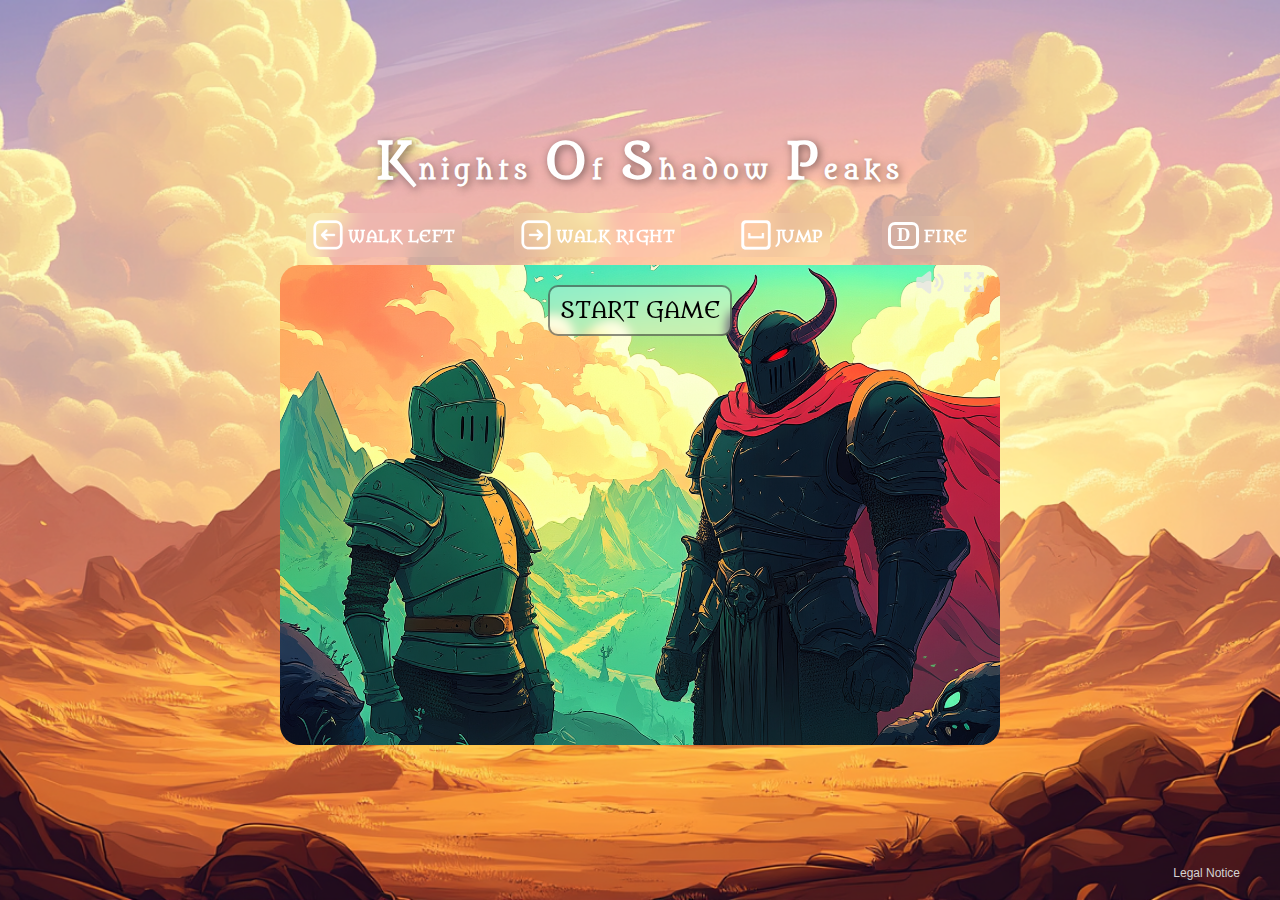
<file: index.html>
<!DOCTYPE html>
<html lang="en" translate="no">

<head>
    <meta charset="UTF-8">
    <meta http-equiv="X-UA-Compatible" content="IE=edge">
    <meta name="viewport" content="width=device-width, initial-scale=1.0">
    <meta name="description" content="Description of the page for SEO">
    <link rel="shortcut icon" href="favicon.jpeg" type="image/x-icon">
    <link rel="stylesheet" href="style.css">
    <script src="models/drawer.class.js"></script>
    <script src="models/collision-checker.class.js"></script>
    <script src="models/drawable-object.class.js"></script>
    <script src="models/movable-objects.class.js"></script>
    <script src="models/character.class.js"></script>
    <script src="models/flying-object.class.js"></script>
    <script src="models/coins.class.js"></script>
    <script src="models/mana.class.js"></script>
    <script src="models/status-bar.class.js"></script>
    <script src="models/magic-bar.class.js"></script>
    <script src="models/gold-bar.class.js"></script>
    <script src="models/gui.class.js"></script>
    <script src="models/snake.class.js"></script>
    <script src="models/orc.class.js"></script>
    <script src="models/cloud.class.js"></script>
    <script src="models/world.class.js"></script>
    <script src="models/endboss.class.js"></script>
    <script src="models/background-object.class.js"></script>
    <script src="models/keyboard.class.js"></script>
    <script src="models/level.class.js"></script>
    <script src="levels/level1.js"></script>
    <script src="js/game.js"></script>
    <title>KOSP</title>
</head>

<body onload="init()">
    <span id="game-title-mobile" class="game-title-mobile d-none">Knights Of Shadow Peaks</span>
    <div class="main-container" id="main-container">
        <h1 class="game-title" style="font-size: 24px;">
            <span style="font-size: 50px;">K</span>nights
            <span style="font-size: 50px;">O</span>f
            <span style="font-size: 50px;">S</span>hadow
            <span style="font-size: 50px;">P</span>eaks
        </h1>

        <div class="key-description">
            <div class="key">
                <img src="img/10_icons/left.png" alt="Walk Left">
                <span class="key-text">WALK LEFT</span>
            </div>
            <div class="key">
                <img src="img/10_icons/right.png" alt="Walk Right">
                <span class="key-text">WALK RIGHT</span>
            </div>
            <div class="key">
                <img src="img/10_icons/space.png" alt="Jump">
                <span class="key-text">JUMP</span>
            </div>
            <div class="key" style="margin-top: 1px;">
                <span class="D">D</span>
                <span class="key-text">FIRE</span>
            </div>
        </div>

        <div class="container-canvas" id="container-canvas">
            <canvas id="canvas" width="720px" height="480px"></canvas>
            <img class="start-screen" id="start-screen" src="img/9_intro_outro_screens/start/startscreen_1.png"
                alt="Start Screen">
            <div class="game-over-screen" id="game-over-screen">Game Over

            </div>
            <span class="game-over-screen win-screen" id="win-screen">You Win!</span>
            <button onclick="restartGame()" id="btn-restart" class="btn-start-game btn-restart d-none">Restart</button>
            <button onclick="startGame()" id="btn-start-game" class="btn-start-game">START GAME</button>
            <button onclick="soundOff()" class="btn-sound-on" id="btn-sound-on">
                <img src="img/10_icons/sound_on.png" alt="Sound On">
            </button>

            <button onclick="soundOn()" class="btn-sound-off" id="btn-sound-off">
                <img src="img/10_icons/sound_off.png" alt="Sound Off">
            </button>

            <button onclick="enterFullscreen()" class="btn-full-screen" id="btn-full-screen">
                <img src="img/10_icons/fullscreen1.png" alt="Enter Fullscreen">
            </button>

            <button onclick="closeFullscreen()" class="btn-close-full-screen" id="btn-close-full-screen">
                <img src="img/10_icons/close_fullscreen1.png" alt="Close Fullscreen">
            </button>

            <div class="panel d-none" id="panel">
                <div class="panel-group">
                    <div>
                        <button class="btn-walk-left" id="btn-walk-left">
                            <img src="img/10_icons/walk_left.png" alt="Walk Left">
                        </button>
                    </div>
                    <div>
                        <button class="btn-walk-right" id="btn-walk-right">
                            <img src="img/10_icons/walk_right.png" alt="Walk Right">
                        </button>
                    </div>
                </div>

                <div class="panel-group">
                    <div>
                        <button class="btn-jump" id="btn-jump">
                            <img src="img/10_icons/up.png" alt="Jump">
                        </button>
                    </div>
                    <div>
                        <button class="btn-throw" id="btn-throw">
                            <img src="img/10_icons/fire-solid.svg" alt="Throw">
                        </button>
                    </div>
                </div>
            </div>

            <div id="overlay-grey" class="overlay-grey"></div>
        </div>
    </div>

    <div class="rotate-device" id="rotate-device">
        <img src="img/9_intro_outro_screens/start/startscreen_1.png" alt="Rotate Device">
        <span>PLEASE ROTATE YOUR DEVICE TO PLAY</span>
    </div>

    <a href="legal-notice.html">
        <div id="legal-notice" class="legal-notice">Legal Notice</div>
    </a>
</body>

</html>
</file>
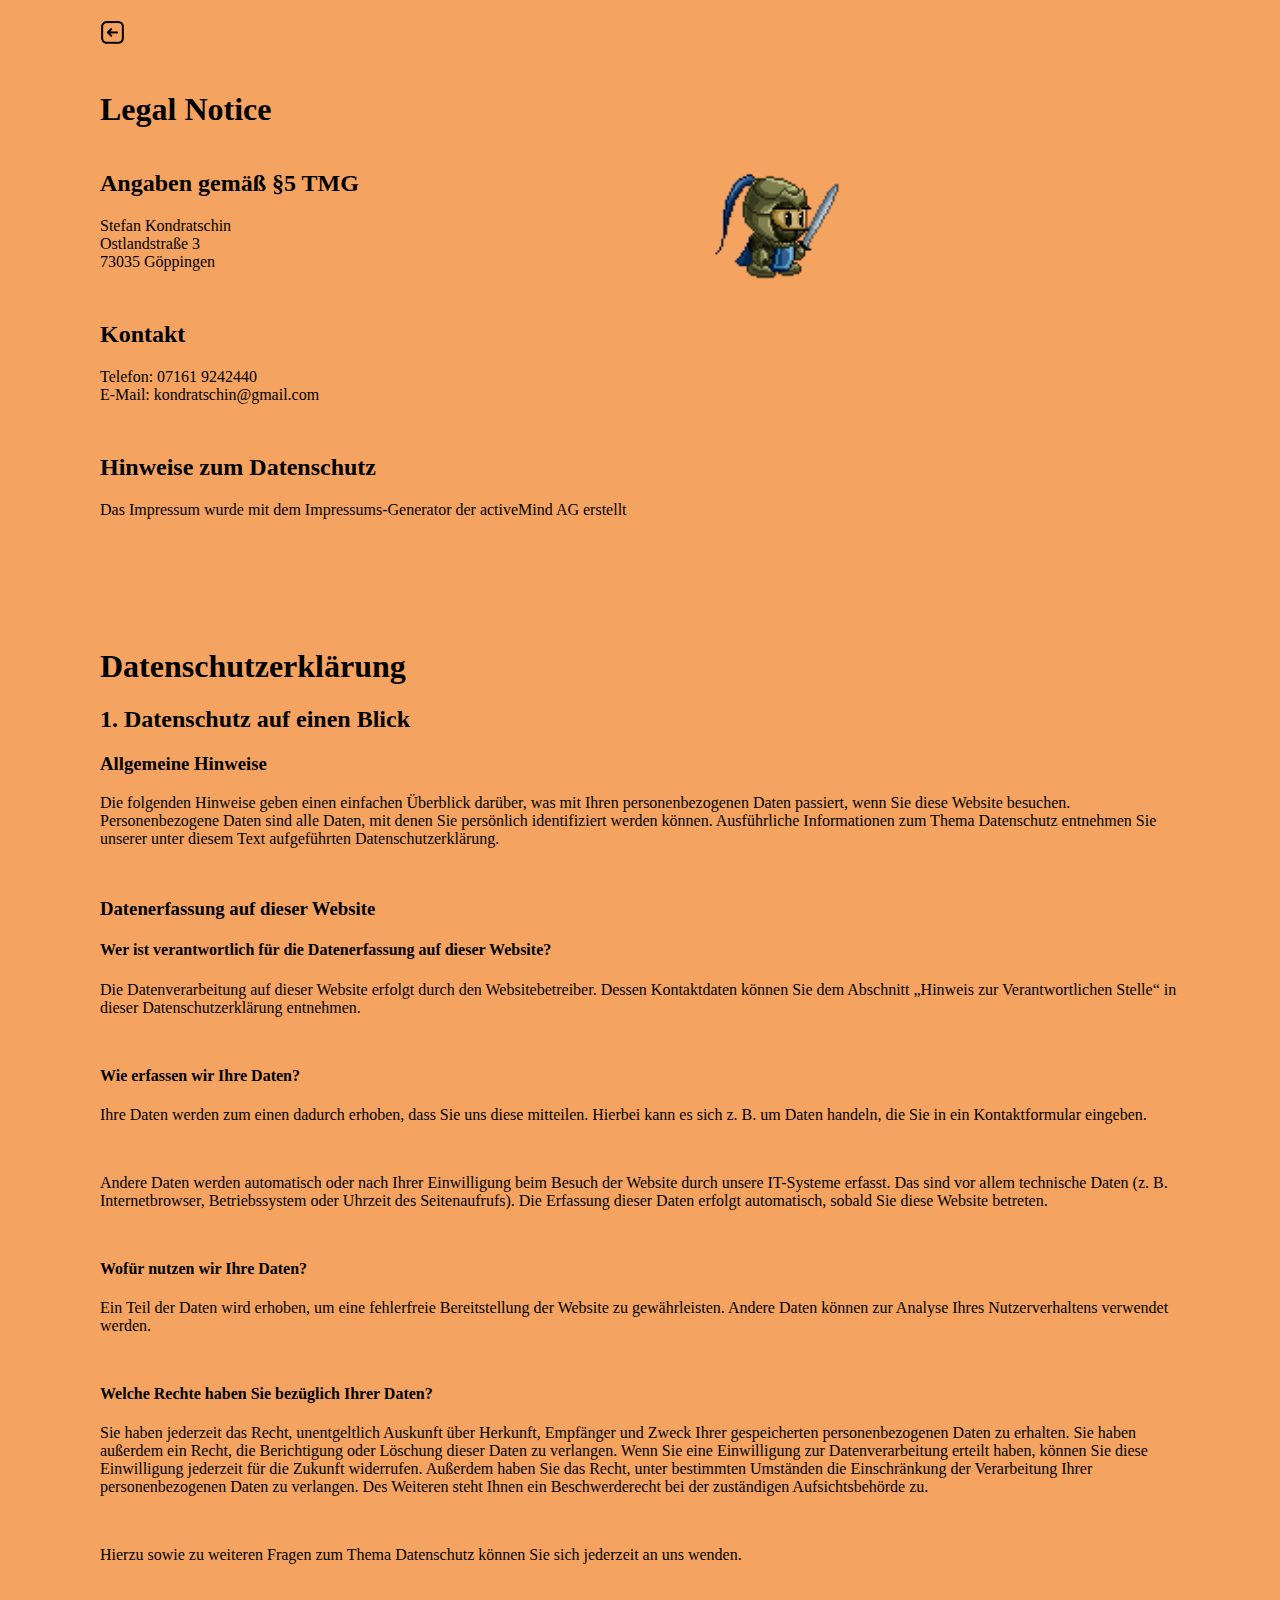
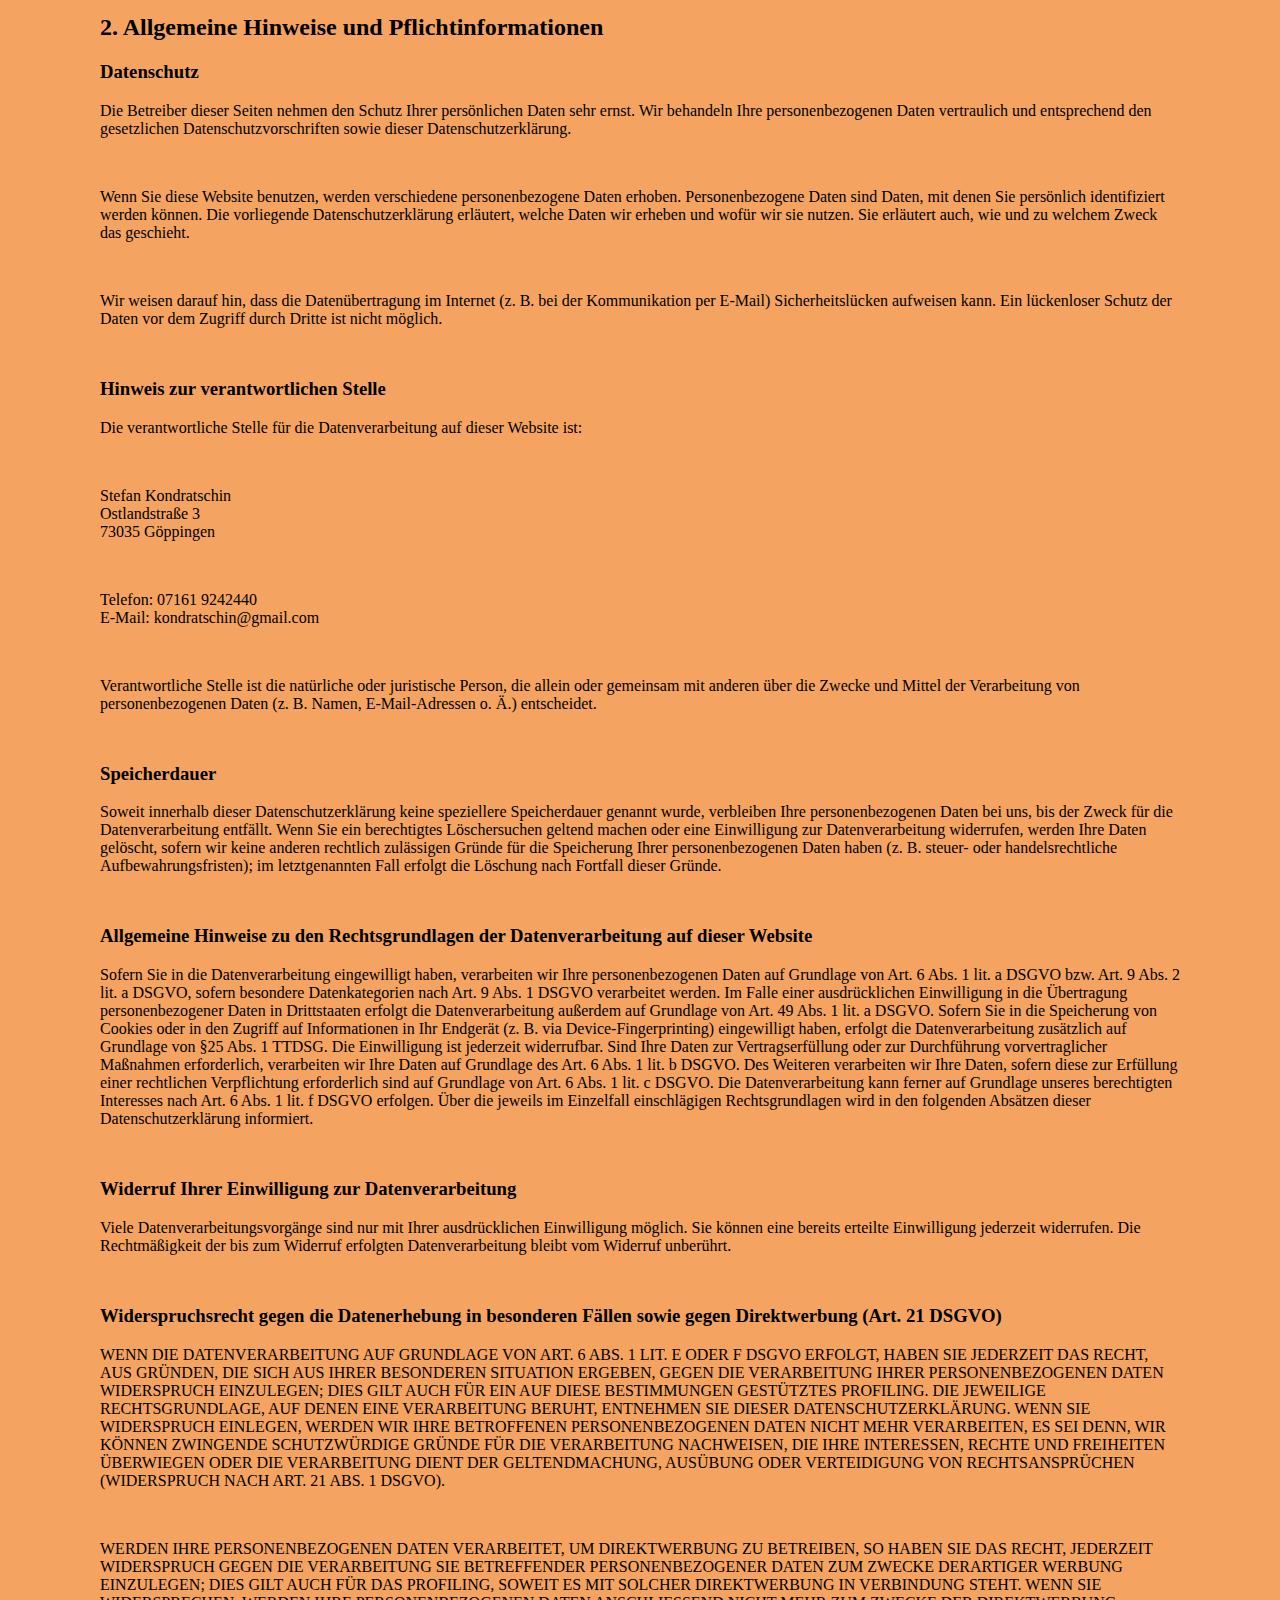
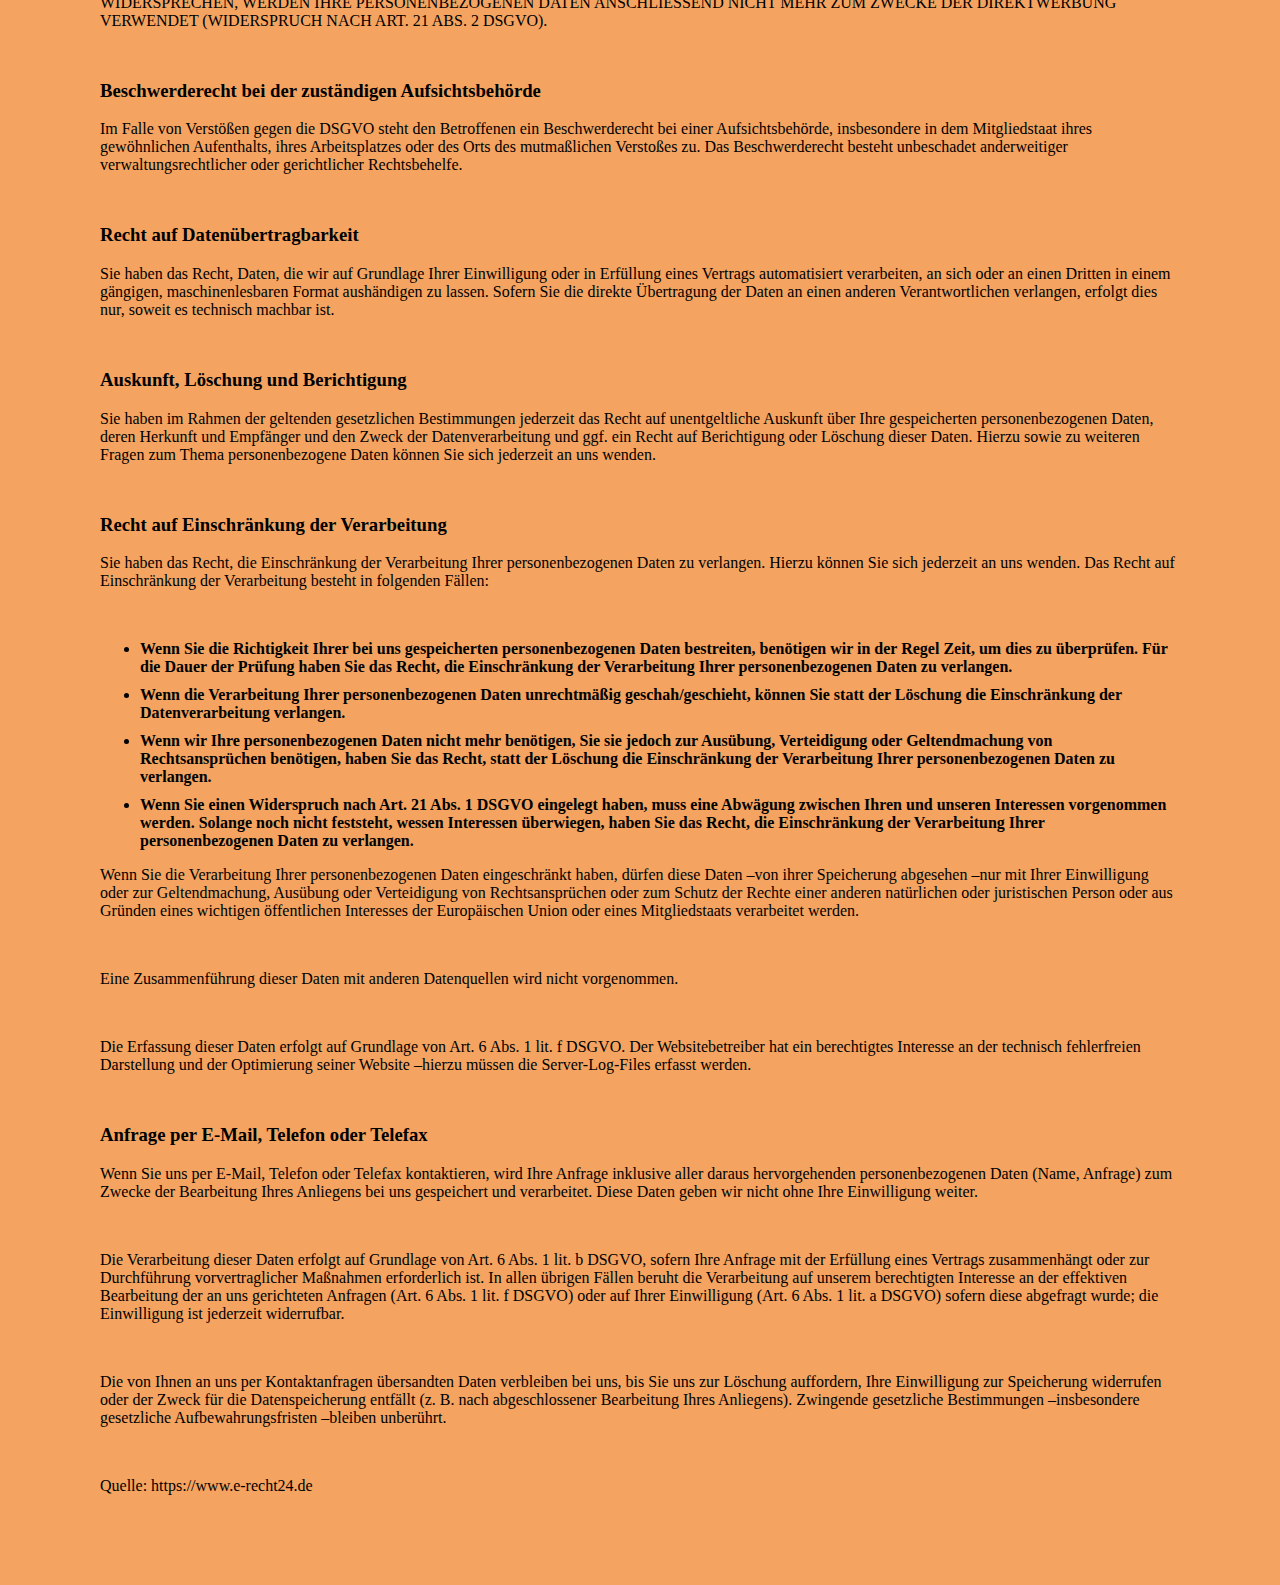
<file: legal-notice.html>
<!DOCTYPE html>
<html lang="en">
    <head>
        <meta charset="UTF-8">
        <meta name="viewport" content="width=device-width, initial-scale=1.0">
        <title>El Pollo Loco</title>
        <link rel="stylesheet" href="legal-notice.css">
        <link rel="icon" href="favicon.jpeg"/>
    </head>
    <body>
        <img class="knight-legal" src="img/2_character_knight/2_walk/walk1.png">
        <a href="index.html">
            <img class="arrow-left" src="img/10_icons/left.png">
        </a>
        <div class="help">
            <h1>Legal Notice</h1>
            <div class="subtitle">
                <h2>Angaben gemäß §5 TMG</h2>
                <p>
                    Stefan Kondratschin <br/>
                    Ostlandstraße 3<br/>73035 Göppingen
                </p>
                <h2>Kontakt</h2>
                <p>
                    Telefon: 07161 9242440<br/>E-Mail: kondratschin@gmail.com
                </p>
                <h2>Hinweise zum Datenschutz</h2>
                <p>Das Impressum wurde mit dem Impressums-Generator der activeMind AG erstellt</p>
            </div>
            <div class="subtitle">
                <br>
                <h1>Datenschutzerklärung</h1>
                <h2>1. Datenschutz auf einen Blick</h2>
                <h3>Allgemeine Hinweise</h3>
                <p>Die folgenden Hinweise geben einen einfachen Überblick darüber, was mit Ihren personenbezogenen
              Daten passiert, wenn Sie diese Website besuchen. Personenbezogene Daten sind alle Daten, mit denen Sie
              persönlich identifiziert werden können. Ausführliche Informationen zum Thema Datenschutz
              entnehmen Sie unserer unter diesem Text aufgeführten Datenschutzerklärung.</p>
                <h3>Datenerfassung auf dieser Website</h3>
                <h4>Wer ist verantwortlich für die Datenerfassung auf dieser Website?</h4>
                <p>Die Datenverarbeitung auf dieser Website erfolgt durch den Websitebetreiber. Dessen Kontaktdaten
              können Sie dem Abschnitt „Hinweis zur Verantwortlichen Stelle“ in dieser
              Datenschutzerklärung entnehmen.</p>
                <h4>Wie erfassen wir Ihre Daten?</h4>
                <p>Ihre Daten werden zum einen dadurch erhoben, dass Sie uns diese mitteilen. Hierbei kann es sich
              z.&nbsp;B. um Daten handeln, die Sie in ein Kontaktformular eingeben.</p>
                <p>Andere Daten werden automatisch oder nach Ihrer Einwilligung beim Besuch der Website durch unsere
              IT-Systeme erfasst. Das sind vor allem technische Daten (z.&nbsp;B. Internetbrowser, Betriebssystem oder
              Uhrzeit des Seitenaufrufs). Die Erfassung dieser Daten erfolgt automatisch, sobald Sie diese Website
              betreten.</p>
                <h4>Wofür nutzen wir Ihre Daten?</h4>
                <p>Ein Teil der Daten wird erhoben, um eine fehlerfreie Bereitstellung der Website zu gewährleisten.
              Andere Daten können zur Analyse Ihres Nutzerverhaltens verwendet werden.</p>
                <h4>Welche Rechte haben Sie bezüglich Ihrer Daten?</h4>
                <p>Sie haben jederzeit das Recht, unentgeltlich Auskunft über Herkunft, Empfänger und Zweck Ihrer
              gespeicherten personenbezogenen Daten zu erhalten. Sie haben außerdem ein Recht, die Berichtigung
              oder Löschung dieser Daten zu verlangen. Wenn Sie eine Einwilligung zur Datenverarbeitung erteilt
              haben, können Sie diese Einwilligung jederzeit für die Zukunft widerrufen. Außerdem
              haben Sie das Recht, unter bestimmten Umständen die Einschränkung der Verarbeitung Ihrer
              personenbezogenen Daten zu verlangen. Des Weiteren steht Ihnen ein Beschwerderecht bei der
              zuständigen Aufsichtsbehörde zu.</p>
                <p>Hierzu sowie zu weiteren Fragen zum Thema Datenschutz können Sie sich jederzeit an uns wenden.</p>
                <h2>2. Allgemeine Hinweise und Pflichtinformationen</h2>
                <h3>Datenschutz</h3>
                <p>Die Betreiber dieser Seiten nehmen den Schutz Ihrer persönlichen Daten sehr ernst. Wir behandeln
              Ihre personenbezogenen Daten vertraulich und entsprechend den gesetzlichen Datenschutzvorschriften sowie
              dieser Datenschutzerklärung.</p>
                <p>Wenn Sie diese Website benutzen, werden verschiedene personenbezogene Daten erhoben. Personenbezogene
              Daten sind Daten, mit denen Sie persönlich identifiziert werden können. Die vorliegende
              Datenschutzerklärung erläutert, welche Daten wir erheben und wofür wir sie nutzen. Sie
              erläutert auch, wie und zu welchem Zweck das geschieht.</p>
                <p>Wir weisen darauf hin, dass die Datenübertragung im Internet (z.&nbsp;B. bei der Kommunikation per
              E-Mail) Sicherheitslücken aufweisen kann. Ein lückenloser Schutz der Daten vor dem Zugriff
              durch Dritte ist nicht möglich.</p>
                <h3>Hinweis zur verantwortlichen Stelle</h3>
                <p>Die verantwortliche Stelle für die Datenverarbeitung auf dieser Website ist:</p>
                <p>
                    Stefan Kondratschin <br/>
                    Ostlandstraße 3<br/>73035 Göppingen
                </p>
                <p>
                    Telefon: 07161 9242440<br/>E-Mail: kondratschin@gmail.com
                </p>
                <p>Verantwortliche Stelle ist die natürliche oder juristische Person, die allein oder gemeinsam mit
              anderen über die Zwecke und Mittel der Verarbeitung von personenbezogenen Daten (z.&nbsp;B. Namen,
              E-Mail-Adressen o. Ä.) entscheidet.</p>
                <h3>Speicherdauer</h3>
                <p>Soweit innerhalb dieser Datenschutzerklärung keine speziellere Speicherdauer genannt wurde,
              verbleiben Ihre personenbezogenen Daten bei uns, bis der Zweck für die Datenverarbeitung
              entfällt. Wenn Sie ein berechtigtes Löschersuchen geltend machen oder eine Einwilligung zur
              Datenverarbeitung widerrufen, werden Ihre Daten gelöscht, sofern wir keine anderen rechtlich
              zulässigen Gründe für die Speicherung Ihrer personenbezogenen Daten haben (z.&nbsp;B.
              steuer- oder handelsrechtliche Aufbewahrungsfristen); im letztgenannten Fall erfolgt die Löschung
              nach Fortfall dieser Gründe.</p>
                <h3>Allgemeine Hinweise zu den Rechtsgrundlagen der Datenverarbeitung auf dieser Website</h3>
                <p>Sofern Sie in die Datenverarbeitung eingewilligt haben, verarbeiten wir Ihre personenbezogenen Daten auf
              Grundlage von Art. 6 Abs. 1 lit. a DSGVO bzw. Art. 9 Abs. 2 lit. a DSGVO, sofern besondere
              Datenkategorien nach Art. 9 Abs. 1 DSGVO verarbeitet werden. Im Falle einer ausdrücklichen
              Einwilligung in die Übertragung personenbezogener Daten in Drittstaaten erfolgt die
              Datenverarbeitung außerdem auf Grundlage von Art. 49 Abs. 1 lit. a DSGVO. Sofern Sie in die
              Speicherung von Cookies oder in den Zugriff auf Informationen in Ihr Endgerät (z.&nbsp;B. via
              Device-Fingerprinting) eingewilligt haben, erfolgt die Datenverarbeitung zusätzlich auf Grundlage
              von §25 Abs. 1 TTDSG. Die Einwilligung ist jederzeit widerrufbar. Sind Ihre Daten zur
              Vertragserfüllung oder zur Durchführung vorvertraglicher Maßnahmen erforderlich,
              verarbeiten wir Ihre Daten auf Grundlage des Art. 6 Abs. 1 lit. b DSGVO. Des Weiteren verarbeiten wir
              Ihre Daten, sofern diese zur Erfüllung einer rechtlichen Verpflichtung erforderlich sind auf
              Grundlage von Art. 6 Abs. 1 lit. c DSGVO. Die Datenverarbeitung kann ferner auf Grundlage unseres
              berechtigten Interesses nach Art. 6 Abs. 1 lit. f DSGVO erfolgen. Über die jeweils im Einzelfall
              einschlägigen Rechtsgrundlagen wird in den folgenden Absätzen dieser Datenschutzerklärung
              informiert.</p>
                <h3>Widerruf Ihrer Einwilligung zur Datenverarbeitung</h3>
                <p>Viele Datenverarbeitungsvorgänge sind nur mit Ihrer ausdrücklichen Einwilligung möglich.
              Sie können eine bereits erteilte Einwilligung jederzeit widerrufen. Die Rechtmäßigkeit
              der bis zum Widerruf erfolgten Datenverarbeitung bleibt vom Widerruf unberührt.</p>
                <h3>Widerspruchsrecht gegen die Datenerhebung in besonderen Fällen sowie gegen Direktwerbung (Art. 21
              DSGVO)</h3>
                <p>WENN DIE DATENVERARBEITUNG AUF GRUNDLAGE VON ART. 6 ABS. 1 LIT. E ODER F DSGVO ERFOLGT, HABEN SIE
              JEDERZEIT DAS RECHT, AUS GRÜNDEN, DIE SICH AUS IHRER BESONDEREN SITUATION ERGEBEN, GEGEN DIE
              VERARBEITUNG IHRER PERSONENBEZOGENEN DATEN WIDERSPRUCH EINZULEGEN; DIES GILT AUCH FÜR EIN AUF DIESE
              BESTIMMUNGEN GESTÜTZTES PROFILING. DIE JEWEILIGE RECHTSGRUNDLAGE, AUF DENEN EINE VERARBEITUNG
              BERUHT, ENTNEHMEN SIE DIESER DATENSCHUTZERKLÄRUNG. WENN SIE WIDERSPRUCH EINLEGEN, WERDEN WIR IHRE
              BETROFFENEN PERSONENBEZOGENEN DATEN NICHT MEHR VERARBEITEN, ES SEI DENN, WIR KÖNNEN ZWINGENDE
              SCHUTZWÜRDIGE GRÜNDE FÜR DIE VERARBEITUNG NACHWEISEN, DIE IHRE INTERESSEN, RECHTE UND
              FREIHEITEN ÜBERWIEGEN ODER DIE VERARBEITUNG DIENT DER GELTENDMACHUNG, AUSÜBUNG ODER
              VERTEIDIGUNG VON RECHTSANSPRÜCHEN (WIDERSPRUCH NACH ART. 21 ABS. 1 DSGVO).</p>
                <p>WERDEN IHRE PERSONENBEZOGENEN DATEN VERARBEITET, UM DIREKTWERBUNG ZU BETREIBEN, SO HABEN SIE DAS RECHT,
              JEDERZEIT WIDERSPRUCH GEGEN DIE VERARBEITUNG SIE BETREFFENDER PERSONENBEZOGENER DATEN ZUM ZWECKE
              DERARTIGER WERBUNG EINZULEGEN; DIES GILT AUCH FÜR DAS PROFILING, SOWEIT ES MIT SOLCHER
              DIREKTWERBUNG IN VERBINDUNG STEHT. WENN SIE WIDERSPRECHEN, WERDEN IHRE PERSONENBEZOGENEN DATEN
              ANSCHLIESSEND NICHT MEHR ZUM ZWECKE DER DIREKTWERBUNG VERWENDET (WIDERSPRUCH NACH ART. 21 ABS. 2 DSGVO).
          </p>
                <h3>Beschwerderecht bei der zuständigen Aufsichtsbehörde</h3>
                <p>Im Falle von Verstößen gegen die DSGVO steht den Betroffenen ein Beschwerderecht bei einer
              Aufsichtsbehörde, insbesondere in dem Mitgliedstaat ihres gewöhnlichen Aufenthalts, ihres
              Arbeitsplatzes oder des Orts des mutmaßlichen Verstoßes zu. Das Beschwerderecht besteht
              unbeschadet anderweitiger verwaltungsrechtlicher oder gerichtlicher Rechtsbehelfe.</p>
                <h3>Recht auf Datenübertragbarkeit</h3>
                <p>Sie haben das Recht, Daten, die wir auf Grundlage Ihrer Einwilligung oder in Erfüllung eines
              Vertrags automatisiert verarbeiten, an sich oder an einen Dritten in einem gängigen,
              maschinenlesbaren Format aushändigen zu lassen. Sofern Sie die direkte Übertragung der Daten
              an einen anderen Verantwortlichen verlangen, erfolgt dies nur, soweit es technisch machbar ist.</p>
                <h3>Auskunft, Löschung und Berichtigung</h3>
                <p>Sie haben im Rahmen der geltenden gesetzlichen Bestimmungen jederzeit das Recht auf unentgeltliche
              Auskunft über Ihre gespeicherten personenbezogenen Daten, deren Herkunft und Empfänger und den
              Zweck der Datenverarbeitung und ggf. ein Recht auf Berichtigung oder Löschung dieser Daten. Hierzu
              sowie zu weiteren Fragen zum Thema personenbezogene Daten können Sie sich jederzeit an uns wenden.
          </p>
                <h3>Recht auf Einschränkung der Verarbeitung</h3>
                <p>Sie haben das Recht, die Einschränkung der Verarbeitung Ihrer personenbezogenen Daten zu verlangen.
              Hierzu können Sie sich jederzeit an uns wenden. Das Recht auf Einschränkung der Verarbeitung
              besteht in folgenden Fällen:</p>
                <ul>
                    <li>Wenn Sie die Richtigkeit Ihrer bei uns gespeicherten personenbezogenen Daten bestreiten,
                  benötigen wir in der Regel Zeit, um dies zu überprüfen. Für die Dauer der
                  Prüfung haben Sie das Recht, die Einschränkung der Verarbeitung Ihrer personenbezogenen
                  Daten zu verlangen.</li>
                    <li>Wenn die Verarbeitung Ihrer personenbezogenen Daten unrechtmäßig geschah/geschieht,
                  können Sie statt der Löschung die Einschränkung der Datenverarbeitung verlangen.</li>
                    <li>Wenn wir Ihre personenbezogenen Daten nicht mehr benötigen, Sie sie jedoch zur Ausübung,
                  Verteidigung oder Geltendmachung von Rechtsansprüchen benötigen, haben Sie das Recht,
                  statt der Löschung die Einschränkung der Verarbeitung Ihrer personenbezogenen Daten zu
                  verlangen.</li>
                    <li>Wenn Sie einen Widerspruch nach Art. 21 Abs. 1 DSGVO eingelegt haben, muss eine Abwägung
                  zwischen Ihren und unseren Interessen vorgenommen werden. Solange noch nicht feststeht, wessen
                  Interessen überwiegen, haben Sie das Recht, die Einschränkung der Verarbeitung Ihrer
                  personenbezogenen Daten zu verlangen.</li>
                </ul>
                <p>Wenn Sie die Verarbeitung Ihrer personenbezogenen Daten eingeschränkt haben, dürfen diese Daten
              –von ihrer Speicherung abgesehen –nur mit Ihrer Einwilligung oder zur Geltendmachung,
              Ausübung oder Verteidigung von Rechtsansprüchen oder zum Schutz der Rechte einer anderen
              natürlichen oder juristischen Person oder aus Gründen eines wichtigen öffentlichen
              Interesses der Europäischen Union oder eines Mitgliedstaats verarbeitet werden.</p>
                <p>Eine Zusammenführung dieser Daten mit anderen Datenquellen wird nicht vorgenommen.</p>
                <p>Die Erfassung dieser Daten erfolgt auf Grundlage von Art. 6 Abs. 1 lit. f DSGVO. Der Websitebetreiber hat
              ein berechtigtes Interesse an der technisch fehlerfreien Darstellung und der Optimierung seiner Website
              –hierzu müssen die Server-Log-Files erfasst werden.</p>
                <h3>Anfrage per E-Mail, Telefon oder Telefax</h3>
                <p>Wenn Sie uns per E-Mail, Telefon oder Telefax kontaktieren, wird Ihre Anfrage inklusive aller daraus
              hervorgehenden personenbezogenen Daten (Name, Anfrage) zum Zwecke der Bearbeitung Ihres Anliegens bei
              uns gespeichert und verarbeitet. Diese Daten geben wir nicht ohne Ihre Einwilligung weiter.</p>
                <p>Die Verarbeitung dieser Daten erfolgt auf Grundlage von Art. 6 Abs. 1 lit. b DSGVO, sofern Ihre Anfrage
              mit der Erfüllung eines Vertrags zusammenhängt oder zur Durchführung vorvertraglicher
              Maßnahmen erforderlich ist. In allen übrigen Fällen beruht die Verarbeitung auf unserem
              berechtigten Interesse an der effektiven Bearbeitung der an uns gerichteten Anfragen (Art. 6 Abs. 1 lit.
              f DSGVO) oder auf Ihrer Einwilligung (Art. 6 Abs. 1 lit. a DSGVO) sofern diese abgefragt wurde; die
              Einwilligung ist jederzeit widerrufbar.</p>
                <p>Die von Ihnen an uns per Kontaktanfragen übersandten Daten verbleiben bei uns, bis Sie uns zur
              Löschung auffordern, Ihre Einwilligung zur Speicherung widerrufen oder der Zweck für die
              Datenspeicherung entfällt (z.&nbsp;B. nach abgeschlossener Bearbeitung Ihres Anliegens). Zwingende
              gesetzliche Bestimmungen –insbesondere gesetzliche Aufbewahrungsfristen –bleiben
              unberührt.</p>
                <p class="link">
                    Quelle: <a href="https://www.e-recht24.de">https://www.e-recht24.de</a>
                </p>
            </div>
    </body>
</html>
</file>
<file: style.css>
* {
    margin: 0;
    padding: 0;
    scroll-behavior: smooth;
}

@font-face {
    font-family: 'Metamorphous';
    src: url('fonts/Metamorphous-Regular.woff2') format('woff2');
}

.gameLostText {
    padding-top: 200px;
    z-index: 999;
    font-family: 'Metamorphous', Arial, Helvetica, sans-serif;
    font-size: 5rem;
    text-shadow: 2px 2px 8px rgba(0, 0, 0, 1);
    color: white;
    margin-top: 2rem;
    margin-bottom: 2rem;
    letter-spacing: 1rem;
}

.gameLost {
    z-index: 998;
    display: flex;
    flex-direction: column;
    align-items: center;
    justify-content: center;
    position: absolute;
    top: 50%;
    left: 50%;
    transform: translate(-50%, -50%);
}


body {
    height: 100vh;
    width: 100vw;
    overflow-x: hidden;
    display: flex;
    flex-direction: column;
    justify-content: center;
    align-items: center;
    font-family: 'Metamorphous', Arial, Helvetica, sans-serif;
    background-image: url('img/5_background/kosp_bkgnd.png');
    background-position: center;
    background-size: cover;
}

.game {
    display: flex;
    flex-direction: column;
    align-items: center;
    justify-content: center;
    position: absolute;
    top: 50%;
    left: 50%;
    transform: translate(-50%, -50%);
}

h1 {
    font-size: 3rem;
    color: white;
    margin-top: 2rem;
    margin-bottom: 2rem;
    letter-spacing: 1rem;
}

canvas {
    border-radius: 24px;
    background-color: black;
    display: block;
}

@media only screen and (max-width: 720px) {
    canvas {
        width: 100%;
    }
}

@media only screen and (max-height: 480px) {
    h1 {
        display: none;
    }
    canvas {
        height: 100vh;
    }
}

.main-container {
    display: flex;
    flex-direction: column;
    justify-content: center;
    align-items: center;
    margin-bottom: 65px;
}

.container-canvas {
    position: relative;
    display: flex;
    justify-content: center;
    border-radius: 10px;
}

canvas {
    display: block;
    background-color: black;
    max-width: 100%;
    max-height: 100%;
    object-fit: contain;
}

.key-description {
    display: flex;
    justify-content: space-around;
    align-items: center;
    width: 720px;
    font-size: 16px;
    font-weight: bold;
    letter-spacing: 0.5px;
    margin-bottom: 8px;
}

.key {
    display: flex;
    align-items: center;
    background-color: rgba(255, 255, 255, 0.041);
    backdrop-filter: blur(10px);
    padding: 6px;
    border-radius: 8px;
}

.key img {
    height: 32px;
    margin-right: 4px;
    filter: invert(1);
}

.key-text {
    margin-top: 4px;
    color: white;
}

.D {
    border: 3.5px solid rgb(255, 255, 255);
    border-radius: 7px;
    font-family: 'Bree Serif';
    font-weight: 800;
    font-size: 18.5px;
    padding: 0px 6px;
    margin-right: 4px;
    color: white;
}

.start-screen {
    height: 100%;
    width: 100%;
    z-index: 10;
    position: absolute;
    top: 0;
    left: 0;
    right: 0;
    bottom: 0;
    border-radius: 20px;
}

.game-over-screen {
    display: none;
    height: 100%;
    width: 100%;
    z-index: 11;
    position: absolute;
    top: 0;
    left: 0;
    right: 0;
    bottom: 0;
    font-size: 60px;
    color: white;
    justify-content: center;
    align-items: center;
    background-image: url('./img/9_intro_outro_screens/game_over/not_worthy.png');
    background-size: cover;
}

.win-screen {
    display: none;
    height: 100%;
    width: 100%;
    z-index: 11;
    position: absolute;
    top: 0;
    left: 0;
    right: 0;
    bottom: 0;
    font-size: 60px;
    color: white;
    justify-content: center;
    align-items: center;
    background-image: url('./img/9_intro_outro_screens/win/winning.png') !important;
    background-size: cover;
}

.btn-start-game {
    font-family: 'Metamorphous', Arial, Helvetica, sans-serif;
    position: absolute;
    z-index: 11;
    margin-top: 20px;
    font-size: 22px;
    background-color: rgba(255, 255, 255, 0.336);
    border: 2px solid rgba(0, 0, 0, 0.445);
    border-radius: 10px;
    padding: 10px;
    font-weight: 400;
    backdrop-filter: blur(5px);
}

.btn-start-game:hover {
    cursor: pointer;
    background-color: rgba(255, 255, 255, 0.548);
}

.btn-sound-on {
    position: absolute;
    z-index: 11;
    border: none;
    right: 55px;
    top: 5px;
    background-color: transparent;
}

.btn-sound-on img {
    height: 25px;
    filter: invert(0.1);
    opacity: 80%;
}

.btn-sound-on:hover {
    cursor: pointer;
    filter: invert(0.2);
}

.btn-sound-off {
    display: none;
    position: absolute;
    z-index: 11;
    border: none;
    right: 55px;
    top: 5px;
    background-color: transparent;
}

.btn-sound-off img {
    height: 25px;
    filter: invert(0.1);
    opacity: 80%;
}

.btn-sound-off:hover {
    cursor: pointer;
    filter: invert(0.2);
}

.btn-full-screen {
    position: absolute;
    z-index: 11;
    border: none;
    right: 16px;
    top: 7px;
    background-color: transparent;
}

.btn-full-screen img {
    height: 20px;
    filter: invert(0.1);
    opacity: 80%;
}

.btn-full-screen:hover {
    cursor: pointer;
    filter: invert(0.2);
}

.btn-close-full-screen {
    display: none;
    position: absolute;
    z-index: 11;
    border: none;
    right: 16px;
    top: 7px;
    background-color: transparent;
}

.btn-close-full-screen img {
    height: 20px;
    filter: invert(0.1);
    opacity: 80%;
    margin-bottom: 4px;
}

.btn-close-full-screen:hover {
    cursor: pointer;
    filter: invert(0.2);
}

h1 {
    margin-top: 40px;
    margin-bottom: 20px;
    font-size: 64px;
    letter-spacing: 5px;
    text-shadow: 2px 2px 8px rgba(0, 0, 0, 0.5);
}

.d-none {
    display: none !important;
}

.d-flex {
    display: flex !important;
}

.bg-position {
    background-position: 60% 0%;
}

.justify-content-start {
    justify-content: start;
}

.panel {
    /* display: none; */
    z-index: 11;
    justify-content: space-between;
    align-items: center;
    position: absolute;
    width: auto;
    bottom: 8px;
    left: 10px;
    right: 10px;
}

.panel-group {
    display: flex;
}

.btn-walk-left {
    border: 2px solid rgba(0, 0, 0, 0.445);
    background-color: rgba(255, 255, 255, 0.336);
    border-radius: 10px;
    padding: 6px 8px;
    height: 35px;
    width: 64px;
    backdrop-filter: blur(2px);
    margin-right: 36px;
}

.btn-walk-left img {
    width: 20px;
    margin-right: 1px;
}

.btn-walk-right {
    border: 2px solid rgba(0, 0, 0, 0.445);
    background-color: rgba(255, 255, 255, 0.336);
    border-radius: 10px;
    padding: 6px 8px;
    height: 35px;
    width: 64px;
    backdrop-filter: blur(2px);
}

.btn-walk-right img {
    width: 20px;
    margin-left: 2px;
}

.btn-jump {
    border: 2px solid rgba(0, 0, 0, 0.445);
    background-color: rgba(255, 255, 255, 0.336);
    border-radius: 10px;
    padding: 6px 8px;
    height: 35px;
    width: 64px;
    backdrop-filter: blur(2px);
    margin-right: 36px;
}

.btn-jump img {
    width: 20px;
}

.btn-throw {
    border: 2px solid rgba(0, 0, 0, 0.445);
    background-color: rgba(255, 255, 255, 0.336);
    border-radius: 10px;
    padding: 6px 8px;
    height: 35px;
    width: 64px;
    backdrop-filter: blur(2px);
}

.btn-throw img {
    padding-top: 1px;
    height: 20px;
    width: 20px;
    filter: invert(1);
}

.overlay-grey {
    display: none;
    position: absolute;
    top: 0%;
    left: 0%;
    width: 100%;
    height: 100%;
    z-index: 10;
    background-color: rgba(0, 0, 0, 0.3);
}

.btn-restart {
    position: absolute;
    z-index: 999;
    height: 4rem;
    bottom: 36px;
    left: 50%;
    transform: translateX(-50%);
}

.rotate-device {
    display: none;
    flex-direction: column;
    align-items: center;
    justify-content: start;
    text-align: center;
    font-size: 50px;
    letter-spacing: 5px;
    text-shadow: 2px 2px 8px rgba(0, 0, 0, 0.5);
    margin-bottom: 200px;
    color: white;
}

.rotate-device img {
    max-width: 88%;
    max-height: 56%;
    width: auto;
    height: auto;
    margin-bottom: 10px;
}

.game-title-mobile {
    /* display: none; */
    display: flex;
    z-index: 999;
    position: absolute;
    justify-content: center;
    align-items: center;
    color: white;
    font-size: 2rem;
    text-align: center;
    text-shadow: 2px 2px 8px rgba(0, 0, 0, 0.5);
    -webkit-text-stroke: 1px black;
}

.legal-notice {
    position: absolute;
    bottom: 20px;
    right: 40px;
    font-size: 15px;
    color: lightgrey;
    font-family: 'Arial';
}

.legal-notice:hover {
    cursor: pointer;
    color: rgb(231, 226, 226);
}

/****Smartphones*****/

@media only screen and (max-width: 1600px) {
    .legal-notice {
        font-size: 12px;
    }
}

@media only screen and (max-width: 1200px) {
    canvas {
        width: 100%;
    }
    .container-canvas {
        width: 100%;
    }
    .key-description {
        width: 600px;
    }
    h1 {
        margin-top: 0;
    }
    .btn-sound-on {
        /* top: 5px; */
        /* bottom: auto; */
        right: 50px;
    }
    .btn-sound-off {
        /* top: 5px; */
        /* bottom: auto; */
        right: 50px;
    }
    .btn-full-screen {
        /* top: 7px; */
        /* bottom: auto; */
        right: 20px;
    }
    .btn-close-full-screen {
        /* top: 7px;
        bottom: auto; */
        right: 20px;
    }
    .panel {
        display: flex;
    }

}

@media only screen and (max-width: 800px) {
    .game-title-mobile {
        z-index: 999;
        position: absolute;
        display: flex;
        justify-content: center;
        align-items: center;
        color: white;
        font-size: 2rem;
        text-align: center;
        text-shadow: 2px 2px 8px rgba(0, 0, 0, 0.5);
        -webkit-text-stroke: 1px black;
    }
    .game-title {
        display: none;
    }
}

@media only screen and (max-width: 700px) {
    .legal-notice {
        z-index: 999;
        position: absolute;
        bottom: 20px;
        left: 60%;
        transform: translateX(-50%);
        font-size: 15px;
        color: lightgrey;
        font-family: 'Arial';
    }
}

@media only screen and (max-width: 600px) {
    .btn-start-game {
        font-size: 16px;
    }
    .key-description {
        display: none;
    }
    .rotate-device {
        font-size: 35px;
    }
}

@media only screen and (max-width: 500px) {
    .btn-start-game {
        font-size: 12px;
    }
}

@media only screen and (max-height: 600px) {
    .main-container {
        margin-bottom: 0;
    }
    canvas {
        height: 100vh;
    }
    .container-canvas {
        height: 100vh;
    }
    .key-description {
        display: none;
    }
    h1 {
        display: none;
    }
    .panel {
        display: flex;
    }
}

@media only screen and (max-height: 600px) {
    .panel {
        display: flex;
    }
}
</file>
<file: legal-notice.css>
body {
  margin: 0;
  background-color: sandybrown;
  font-family: "Arial";
}

.knight-legal {
  position: absolute;
  right: 215px;
  top: -64px;
  height: 500px;
}

.arrow-left {
  position: absolute;
  top: 20px;
  left: 100px;
  height: 25px;
  z-index: 10;
  cursor: pointer;
}

.header {
  height: 90px;
}

.rightContent h1 {
  font-size: 61px;
  margin-bottom: 50px;
}

.rightContent h2 {
  font-size: 27px;
  margin-bottom: 10px;
}

.link a {
  text-decoration: none;
  color: black;
}

.help {
  display: flex;
  flex-direction: column;
  justify-content: flex-start;
  align-items: flex-start;
  position: absolute;
  width: calc(100% - 200px);
  padding: 70px 100px 0 100px;
  font-family: "Bree Serif";
}

.help p {
  font-size: 16px;
  margin-bottom: 50px;
}

.subtitle {
  margin-bottom: 40px;
}

li {
  font-size: 16px;
  font-weight: bold;
  margin-bottom: 10px;
}

li span {
  font-size: 14px;
  font-weight: 500;
}

@media (max-width: 1200px) {
  .help {
    padding: 50px 50px 0 50px;
    width: calc(100% - 100px);
  }

  .arrow-left {
    left: 50px;
  }
}

@media (max-width: 1000px) {
  .knight-legal {
    right: 145px;
    top: -15px;
    height: 400px;
  }
}

@media (max-width: 800px) {
  .knight-legal {
    right: 96px;
    top: 16px;
    height: 300px;
  }
}

@media (max-width: 700px) {
  .knight-legal {
    right: 30px;
  }
}

@media (max-width: 530px) {
  .knight-legal {
    height: 250px;
    right: 10px;
    top: 60px;
  }
}

@media (max-width: 430px) {
  .rightContent h1 {
    font-size: 40px;
    margin-bottom: 30px;
  }

  .rightContent h2 {
    font-size: 22px;
    margin-bottom: 10px;
  }

  .help {
    padding: 30px 20px 0 20px;
    width: calc(100% - 40px);
  }

  .arrow-left {
    left: 20px;
    height: 20px;
  }

  ol {
    margin-bottom: 70px;
  }
}

@media (max-width: 370px) {
  .knight-legal {
    top: 81px;
  }
}
</file>
